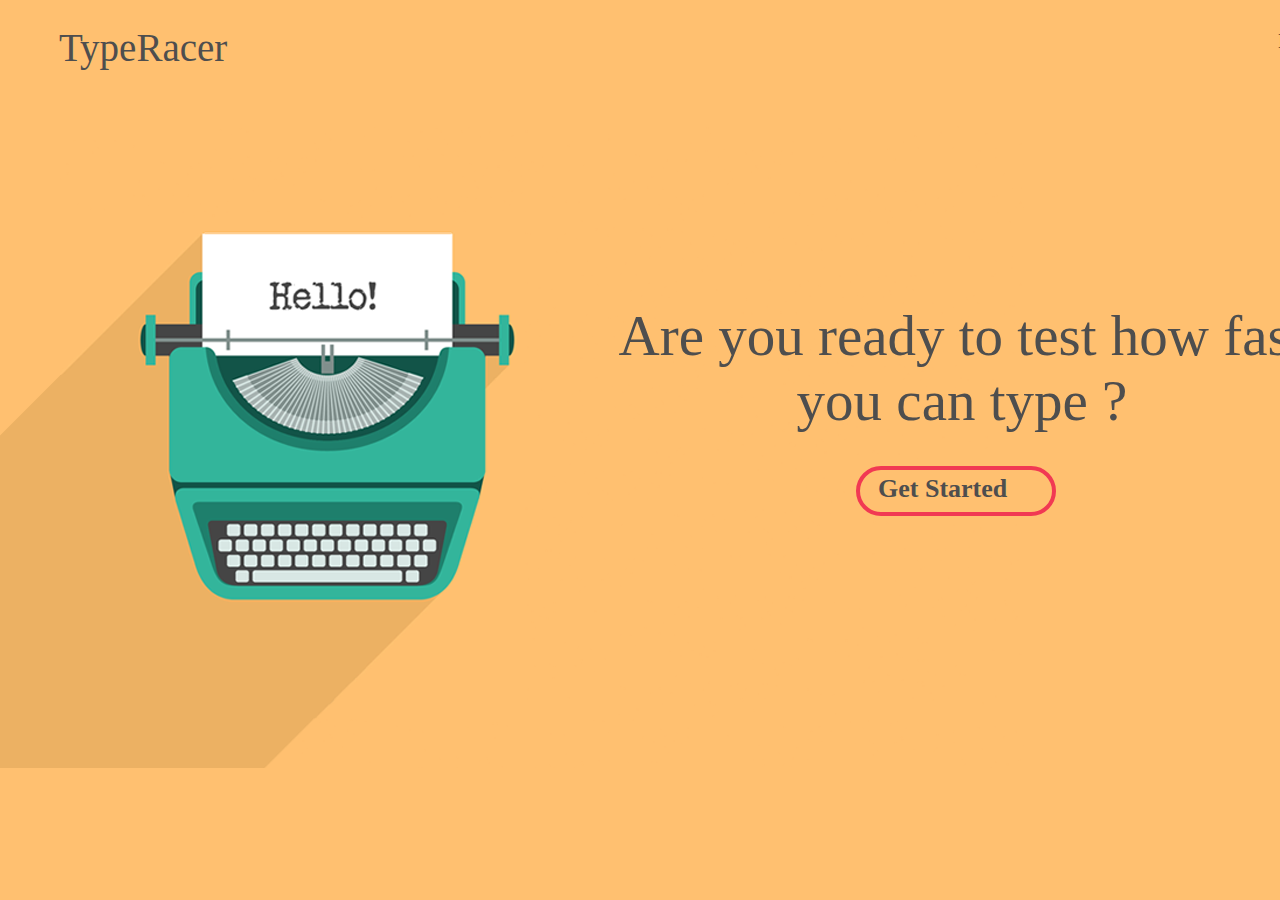
<file: index.html>
<!DOCTYPE html>
<html>
  <head>
    <meta charset="UTF-8" />
    <meta name="viewport" content="width=device-width, initial-scale=1.0" />
    <meta http-equiv="X-UA-Compatible" content="ie=edge" />
    <title>START</title>
    <link rel="stylesheet" href="assets/css/index.css" />
  </head>
  <body bgcolor="#FFC070" onload="onet()">
    <div>
      <p id="maint">Are you ready to test how fast you can type ?</p>
      <a href="start.html"><button class="rec"></button></a>
      <img
        src="assets/images/tr.png"
        style="position: absolute;left: 0px;top: 0px"
      />
      <a href="start.html"><p id="gets">Get Started</p></a>
      <a href="login.html"
        ><p class="loginregs" style="padding-left: 1270px;">Login</p></a
      >
      <a href="register.html"
        ><p class="loginreg" style="padding-left: 1391px;">Register</p></a
      >
      <p class="typer" style="padding-left: 51px;">TypeRacer</p>
      <div id="upperrect"></div>
      <script src="assets/js/script.js"></script>
    </div>
  </body>
</html>
</file>
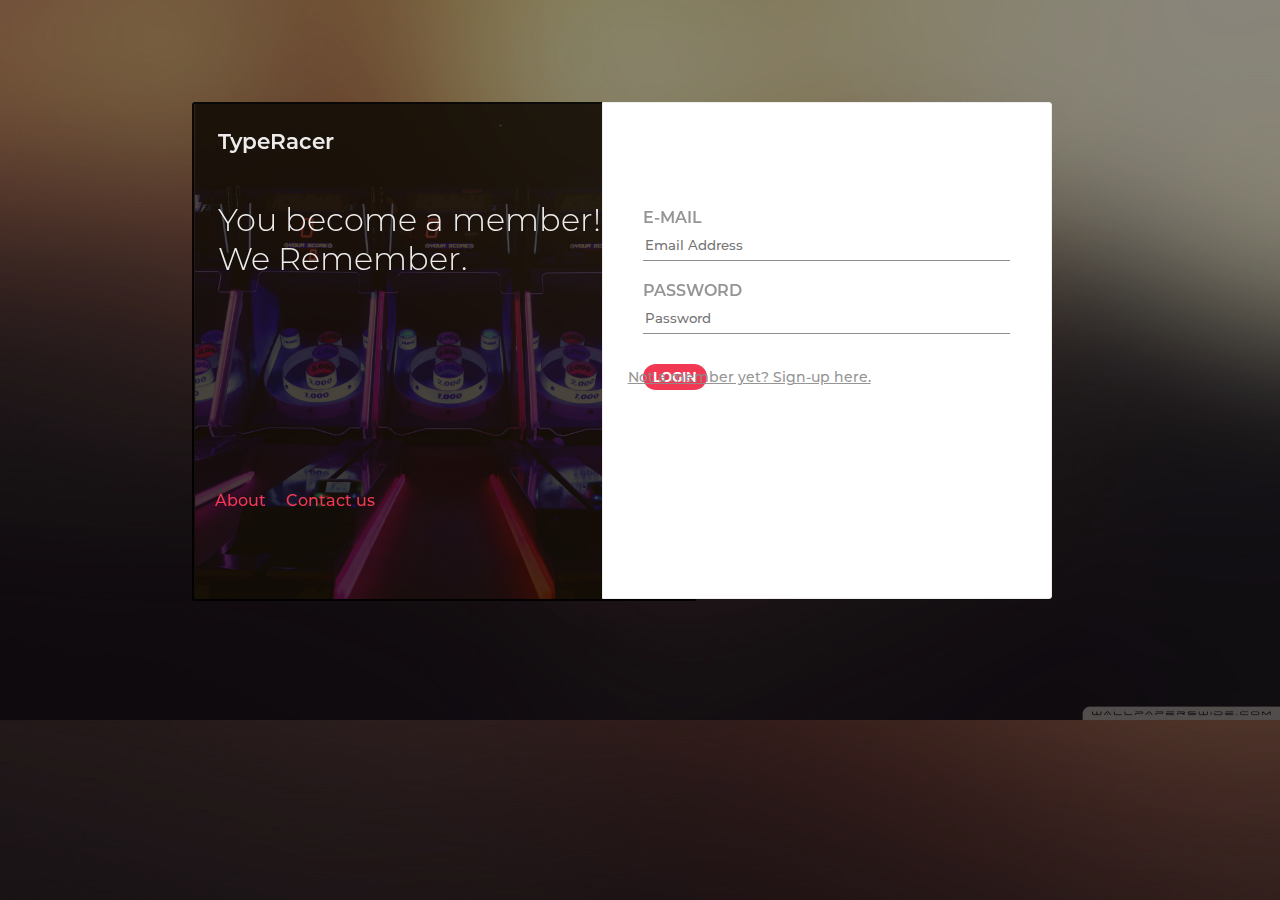
<file: login.html>
<html>
  <head>
    <meta charset="utf-8" />
    <meta http-equiv="X-UA-Compatible" content="IE=edge,chrome=1" />
    <title>Login Form</title>
    <link
      rel="stylesheet"
      type="text/css"
      href="assets/css/register_style.css"
    />
  </head>
  <body background="assets/images/backgrounds/newbg.png">
    <div class="wrapper">
      <div class="side_image">
        <p class="companyName">TypeRacer</p>
        <p class="wittyText" style="margin-top: 200px">
          You become a member!<Br />We Remember.
        </p>
        <ul>
          <li><a href="#" id="list_items">About</a></li>
          <li><a href="#" id="list_items">Contact us</a></li>
        </ul>

        <img src="assets/images/backgrounds/new.png" />
      </div>
      <div class="login_box">
        <form action="login.php" method="POST">
          <br /><br /><br /><Br /><Br />
          <p>E-MAIL</p>
          <input type="text" name="username" placeholder="Email Address" />
          <p>PASSWORD</p>
          <input type="password" name="password" placeholder="Password" /><br />
          <input type="submit" name="commit" value="LOGIN" id="buttons" /><br />
          <a
            class="link"
            href="register.html"
            style="margin-right: 180px;margin-top: -32;"
          >
            Not a member yet? Sign-up here.</a
          >
        </form>
      </div>
    </div>
  </body>
</html>
</file>
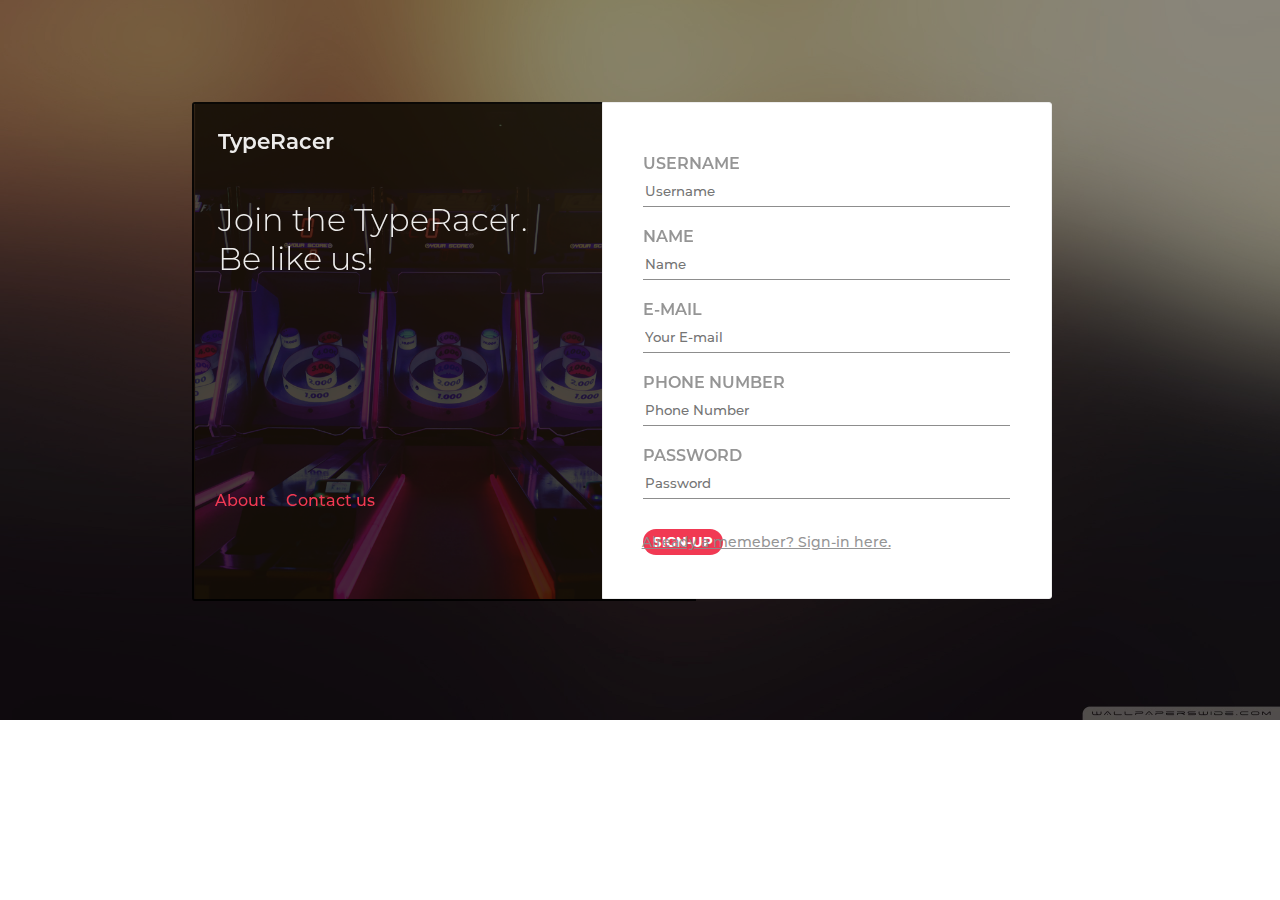
<file: register.html>
<html>
  <head>
    <title>Sign-Up</title>
  </head>
  <link rel="stylesheet" type="text/css" href="assets/css/register_style.css" />
  <body>
    <div class="wrapper">
      <div class="side_image">
        <p class="companyName">TypeRacer</p>
        <p class="wittyText" style="margin-top: 200px">
          Join the TypeRacer.<Br />Be like us!
        </p>
        <ul>
          <li><a href="#" id="list_items">About</a></li>
          <li><a href="#" id="list_items">Contact us</a></li>
        </ul>

        <img src="assets/images/backgrounds/new.png" />
      </div>
      <div class="login_box">
        <form action="register.php" method="POST">
          <br /><br />
          <p>USERNAME</p>
          <input
            type="text"
            name="username"
            placeholder="Username"
            required
          /><br />

          <p>NAME</p>
          <input type="text" name="name" placeholder="Name" required /><br />

          <p>E-MAIL</p>
          <input
            type="email"
            name="email"
            placeholder="Your E-mail"
            required
          /><br />

          <p>PHONE NUMBER</p>
          <input
            type="text"
            name="phone"
            placeholder="Phone Number"
            required
          /><br />
          <p>PASSWORD</p>
          <input
            type="password"
            name="password"
            placeholder="Password"
            required
          /><br />
          <input
            type="submit"
            name="submit"
            value="SIGN-UP"
            id="buttons"
          /><br />

          <a
            class="link"
            href="login.html"
            style="
    margin-right: 160px;
    margin-top: -32;
"
            >Already a memeber? Sign-in here.</a
          >
        </form>
      </div>
    </div>
  </body>
</html>
</file>
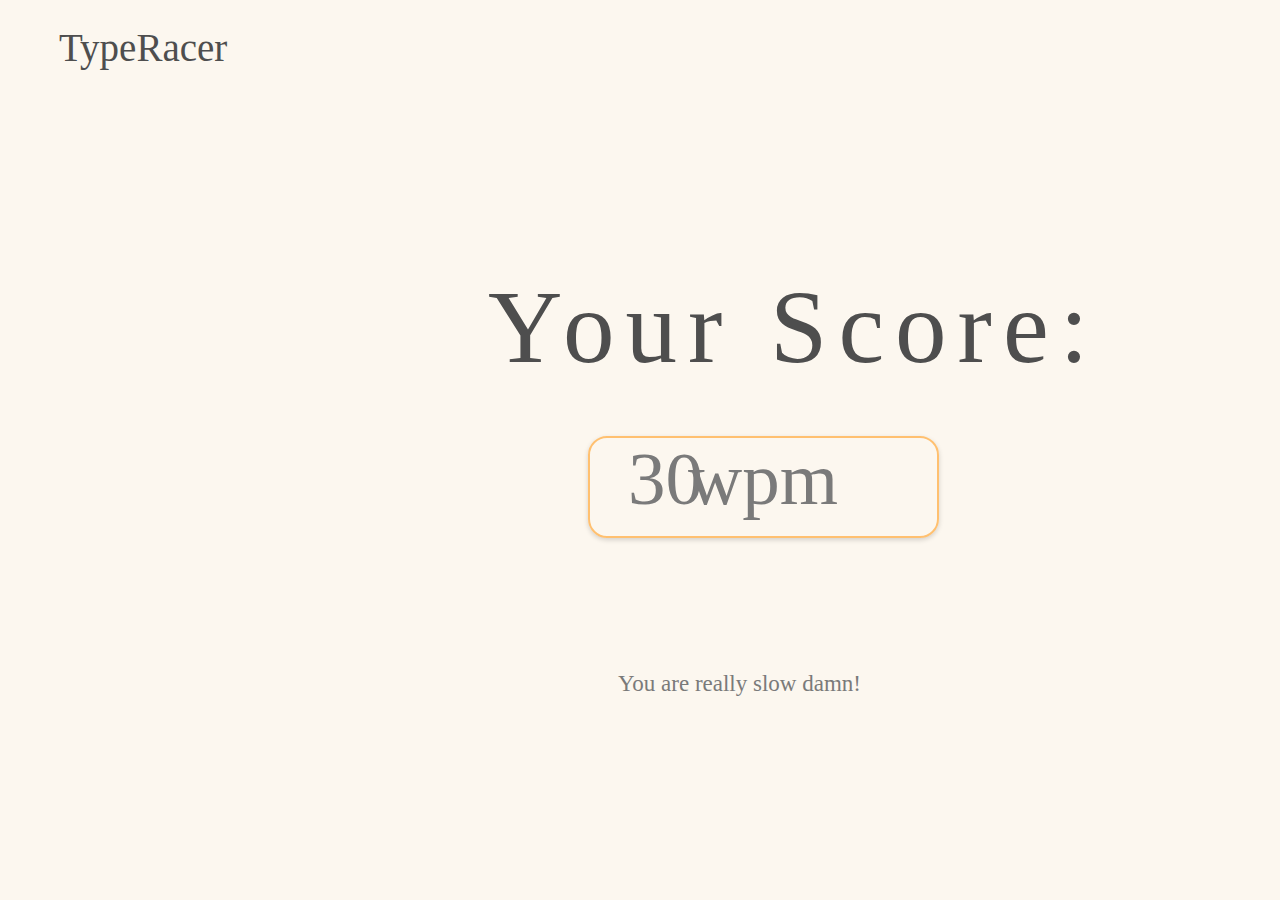
<file: score.html>
<!DOCTYPE html>
<html>
  <head>
    <title>SCORE</title>
  </head>
  <style>
    .typer {
      /* Style for "TypeRacer" */
      width: 198px;
      height: 50px;
      color: #4e4e4e;
      font-family: Grinched;
      font-size: 39px;
      font-weight: 400;
      position: absolute;
      z-index: 10;
      top: 0px;
      margin-top: 25px;
    }

    #scoretext {
      width: 712px;
      height: 170px;
      color: #4e4e4e;
      font-family: Coolvetica;
      font-size: 103px;
      font-weight: 400;
      letter-spacing: 11px;
      padding-left: 480px;
      padding-top: 260px;
      position: absolute;
      z-index: 6;
    }

    #scorebox {
      /* Style for "Path 1" */
      width: 347px;
      height: 98px;
      box-shadow: 0 2px 5px rgba(0, 0, 0, 0.16);
      border: 2px solid #ffc070;
      border-radius: 19px;
      margin-left: 580px;
      position: absolute;
      z-index: 5;
      margin-top: 428px;
    }

    #scoree {
      /* Style for "50 wpm" */
      width: 312px;
      height: 92px;
      color: #7a7a7a;
      font-family: Montserrat;
      font-size: 75px;
      font-weight: 500;
      position: absolute;
      margin-left: 620px;
      margin-top: 428px;
    }

    #tip {
      /* Style for "Corrected" */
      width: 292px;
      height: 35px;
      color: #7a7a7a;
      font-family: Montserrat;
      font-size: 23px;
      font-weight: 500;
      padding-left: 610px;
      padding-top: 640px;
      position: absolute;
      z-index: 5;
    }

    #wpm {
      /* Style for "50 wpm" */
      width: 312px;
      height: 92px;
      color: #7a7a7a;
      font-family: Montserrat;
      font-size: 75px;
      font-weight: 500;
      position: absolute;
      margin-left: 680px;
      margin-top: 428px;
    }

    #homepage {
      width: 182px;
      height: 42px;
      box-shadow: 0 2px 5px rgba(0, 0, 0, 0.16);
      border: 2px solid #ffc070;
      border-radius: 9px;
      margin-left: 1307px;
      position: absolute;
      z-index: 5;
      margin-top: 8px;
      background-color: #ffc070;
      opacity: 0.75;
    }

    .bth {
      position: absolute;
      z-index: 6;
      color: #4e4e4e;
      margin-left: 1321px;
      margin-top: 19px;
      font-family: Montserrat;
    }
  </style>
  <body bgcolor="#FCF7EF" onload="updatescore()">
    <div>
      <p class="typer" style="padding-left: 51px;">TypeRacer</p>

      <div id="scoretext">Your Score:</div>
      <div id="scorebox"></div>
      <p id="scoree">30</p>
      <p id="wpm">wpm</p>
      <pre id="tip">You are really slow damn! </pre>
      <a href="start.html"><button id="homepage"></button></a>
      <a href="start.html"><p class="bth">Back to Homepage</p></a>
      <script src="assets/js/script.js"></script>
    </div>
  </body>
</html>
</file>
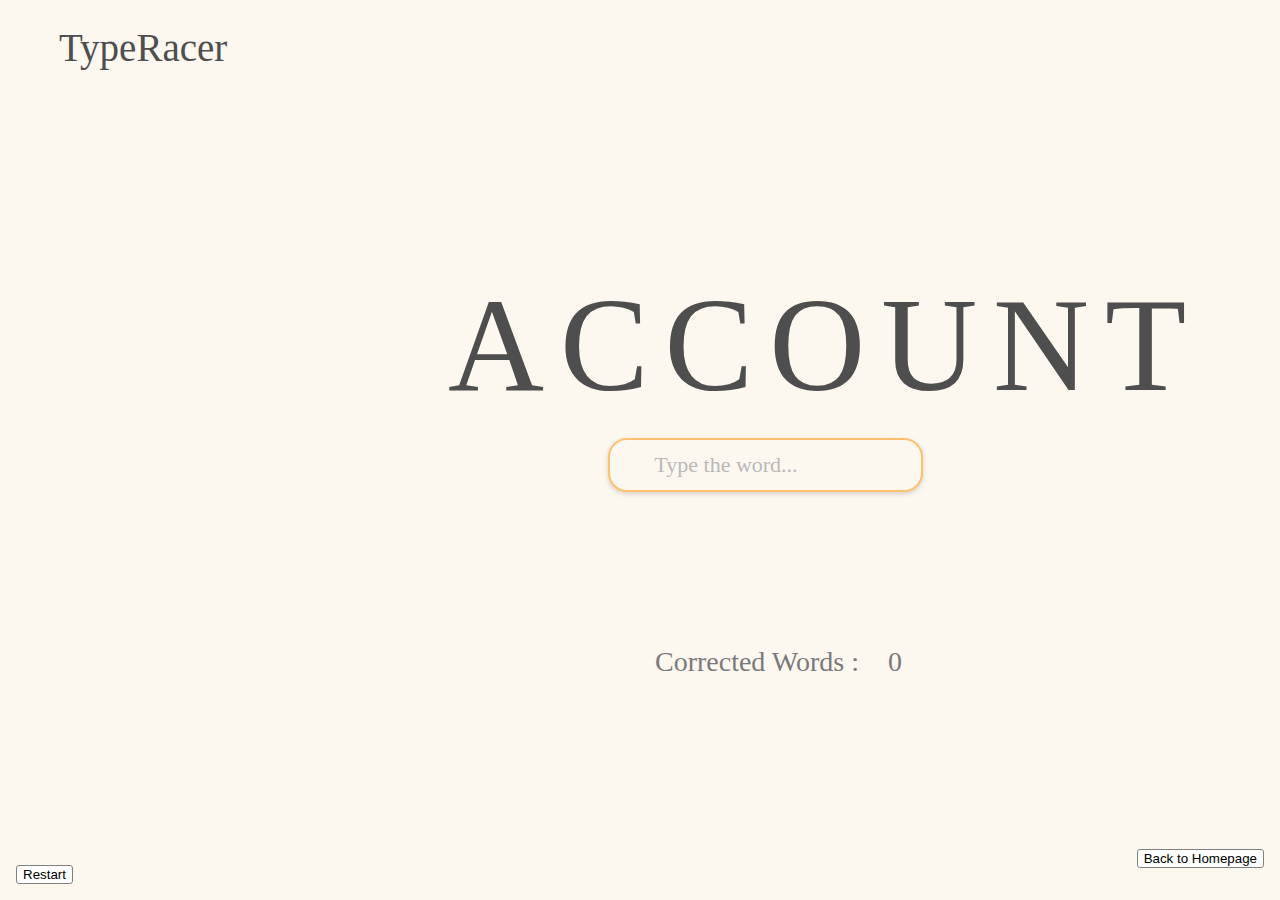
<file: start.html>
<!DOCTYPE html>
<html lang="en">
  <head>
    <style></style>
    <meta charset="UTF-8" />
    <meta name="viewport" content="width=device-width, initial-scale=1.0" />
    <meta http-equiv="X-UA-Compatible" content="ie=edge" />
    <link rel="stylesheet" href="assets/css/start.css" />

    <title>Document</title>
  </head>
  <body onload="start()" bgcolor="#FCF7EF">
    <div>
      <p class="typer" style="padding-left: 51px;">TypeRacer</p>
      <p class="timeleft">Time:</p>
      <p id="timerr">30</p>
      <div id="test" style="text-align: center;"></div>
      <form>
        <input
          style="font-size: 20px; text-align: center;"
          type="text"
          id="t1"
          onkeydown="setTimeout(abc, 50)"
          placeholder="Type the word..."
        />
      </form>

      <div id="hidden"></div>
      <script src="assets/js/script.js"></script>
      <br /><br />
      <p style="text-align: center;" id="counttext">Corrected Words : &nbsp;</p>
      <a href="index.html"
        ><p class="bth"><button class="mybtn">Back to Homepage</button></p></a
      >
      <p id="count" style="color:">0</p>
      <br />
      <a class="bth-restart" href="start.html"
        ><button class="mybtn">Restart</button></a
      >
    </div>
  </body>
</html>
</file>
<file: assets/css/index.css>
#maint{
			/* Style for "Are you re" */
width: 712px;
height: 280px;
color: #4e4e4e;
font-family: Coolvetica;
font-size: 57px;
font-weight: 400;
position: absolute;
padding-left: 598px;
text-align: center;
padding-top: 238px;
z-index: 1;

		}

		#gets{
			/* Style for "Get Starte" */
width: 154px;
height: 32px;
color: #4e4e4e;
font-family: Montserrat;
font-size: 26px;
font-weight: 600;
position: absolute;
padding-left: 870px;
padding-top: 440px;
z-index: 3;

		}

		.rec{
			/* Style for "Button" */
width: 200px;
height: 50px;
border-radius: 29px;
border: 4px solid #f13953;
position: absolute;
margin-left: 848px;
margin-top: 458px;
z-index: 2;
background-color: #FFC070;
		}

		.loginreg{
			position: absolute;
width: 74px;
height: 32px;
color: #1f1f1f;
font-family: Montserrat;
font-size: 21px;
font-weight: 400;
z-index: 10;
		}

		.loginregs{
			position: absolute;
width: 74px;
height: 32px;
color: #1f1f1f;
font-family: Montserrat;
font-size: 21px;
font-weight: 400;
z-index: 11;
		}

		#upperrect{
			/* Style for "Rectangle" */
width: 0px;
height: 76px;
border: none;
box-shadow: 0 3px 49px rgba(0, 0, 0, 0.16);
background-color: #ecb163;
position: absolute;
top: 0px;
left: 0px;
opacity: 0.43;
z-index: 5;
		}

		.typer{
			/* Style for "TypeRacer" */
width: 198px;
height: 50px;
color: #4e4e4e;
font-family: Grinched;
font-size: 39px;
font-weight: 400;
position: absolute;
z-index: 10;
top: 0px;
margin-top: 25px;
		}
</file>
<file: assets/css/register_style.css>
/*fonts*/
@font-face {
	font-family: 'Montserrat-SemiBold';
	src: url('../fonts/Montserrat-SemiBold.otf');
}

@font-face {
	font-family: 'Montserrat-Medium';
	src: url('../fonts/Montserrat-Medium.otf');
}

@font-face {
	font-family: 'Montserrat-Bold';
	src: url('../fonts/Montserrat-Bold.otf');
}

@font-face {
	font-family: 'Montserrat-Light';
	src: url('../fonts/Montserrat-Light.otf');
}
/*classes*/

.wrapper
{
  background-image: url("../images/backgrounds/newbg.png");    /*[../]=outside by one block*/
  background-size: 100%;
  height: 100%;width: 100%;
  min-height: 900px;
  position: fixed;
  background-repeat: no-repeat;
}

.login_box
{
	position: absolute;
	margin-left: 47%;
	margin-top: 8%;
	width: 35%;
	background-color: #fff;
	border: 1px solid #ededed;
	height: 55%;
	border-top-left-radius: 0;
	border-bottom-left-radius: 0;
	border-top-right-radius: 3px;
	border-bottom-right-radius: 3px;
}


.side_image img
{
	position: absolute;
  height: 55%;
  width: 500px;
  margin-left: 15%;
  margin-top: 8%;
  border-top-left-radius: 3px;
  border-bottom-left-radius: 3px;
  opacity: 0.90;
  border: 2px solid #000;
}
.companyName
{
	font-family: 'Montserrat-SemiBold',sans-serif;
  font-size: 135%;
  color: white;
  opacity: 0.92;
  position: absolute;
  z-index: 1;
  margin-left: 17%;
  margin-top: 10%;
}

.wittyText
{
	font-family: 'Montserrat-Light',sans-serif;
	position: absolute;
	z-index: 1;
	margin-top: 15%;
	margin-left: 17%;
	font-size: 200%;
	color: white;
}

.link
{
  float:right;
  font-family: 'Montserrat-Medium',sans-serif;
  color:#8d8d8d;
  opacity: 0.92;
  margin-top: -30px;
  margin-right: 100px;
  font-size: 14px;
  margin-left: 10px;
}
/*tags*/

p
{
    font-family: 'Montserrat-SemiBold',sans-serif;
    font-size: 16px;
    color: #8d8d8d;
    opacity: 0.92;
    margin:15px 0px 2px 40px;

}

body
{
  font-family: Arial,sans-serif;
  margin: 0;
  padding: 0;
}



/*Buttons*/
input[type="submit"]
{
  font-family: 'Montserrat-Bold',sans-serif;
  background-color: #f13953;
  padding: 5px 10px 5px 10px;
  border: 0px;
  border-radius: 15px;
  color: #fff;
  margin-top: 25px;
  margin-bottom: 10px;
  margin-left: 40px;
}

input[type="text"],input[type="password"],input[type="email"]
{
  font-family: 'Montserrat-Medium',sans-serif;
  border:none;
  border-bottom: 1px solid #8d8d8d;
  background: transparent;
  outline: none;
  height: 32px;
  margin-left: 40px;
  width: 82%;
  margin-bottom: 5px;
}

input[type="password"]:focus
{
  caret-color: black;
  color:#f13953;
}

ul
{
	list-style: none;
	margin: 0;
	padding: 0;
	position: absolute;
	margin-top: 38%;
	margin-left: 16%;
	z-index: 1;
}

li
{
  float: left;
  padding:5px;
}

#list_items
{
  font-family: 'Montserrat-Medium',sans-serif;
  background-color: transparent;
  text-decoration: none;
  padding: 5px;
  border-radius: 15px;
  color: #f13953;
}
</file>
<file: assets/css/start.css>
.typer{
			/* Style for "TypeRacer" */
width: 198px;
height: 50px;
color: #4e4e4e;
font-family: Grinched;
font-size: 39px;
font-weight: 400;
position: absolute;
z-index: 10;
top: 0px;
margin-top: 25px;
		}

.timeleft{
	position: absolute;
/* Style for "Time Left" */

width: 0px;
height: 32px;
color: #1f1f1f;
font-family: Montserrat;
font-size: 26px;
font-weight: 400;
z-index: 4;
padding-left: 1391px;
top: 0px;
		}

#timerr{
	position: absolute;
/* Style for "Time Left" */

width: 0px;
height: 32px;
color: #1f1f1f;
font-family: Montserrat;
font-size: 26px;
font-weight: 400;
z-index: 4;
padding-left: 1471px;
top: 0px;
}

#test{
	/* Style for "hello" */
width: 712px;
height: 170px;
color: #4e4e4e;
font-family: Coolvetica;
font-size: 133px;
font-weight: 400;
letter-spacing: 15.9px;
padding-left: 440px;
padding-top: 260px;
}

#t1{
	/* Style for "Path 1" */
width: 307px;
height: 48px;
box-shadow: 0 2px 5px rgba(0, 0, 0, 0.16);
border: 2px solid #ffc070;
border-radius: 19px;
margin-left: 600px;
font-size: 20px;
}


::placeholder{
	/* Style for "Type the w" */
width: 208px;
height: 32px;
color: #b9b9b9;
font-family: Montserrat;
font-size: 22px;
font-weight: 500;
padding-left: 10px;
}

input[type="text"]{

  background-color : #FCF7EF; 
  font-size: 20px;

}

#counttext{
	/* Style for "Corrected" */
width: 292px;
height: 35px;
color: #7a7a7a;
font-family: Montserrat;
font-size: 28px;
font-weight: 500;
padding-left: 610px;
padding-top: 90px;
position: absolute;
z-index: 5;
}


.bth{
	position: fixed;
	bottom: 1rem;
	right: 1rem;
	z-index: 6;
	color: #4e4e4e;
	font-family: Montserrat;
}

.bth-restart{
	position: fixed;
	bottom: 1rem;
	left: 1rem;
	color: #4e4e4e;
	font-family: Montserrat;
	text-decoration: none;
}

#count{
	width: 292px;
height: 35px;
color: #7a7a7a;
font-family: Montserrat;
font-size: 28px;
font-weight: 500;
padding-left: 880px;
padding-top: 90px;
position: absolute;
z-index: 5;
}

.mybtn{
	background-color: white;
	border-radius: 3px;
	border: 1px solid gray;
	cursor: pointer;
}
</file>
